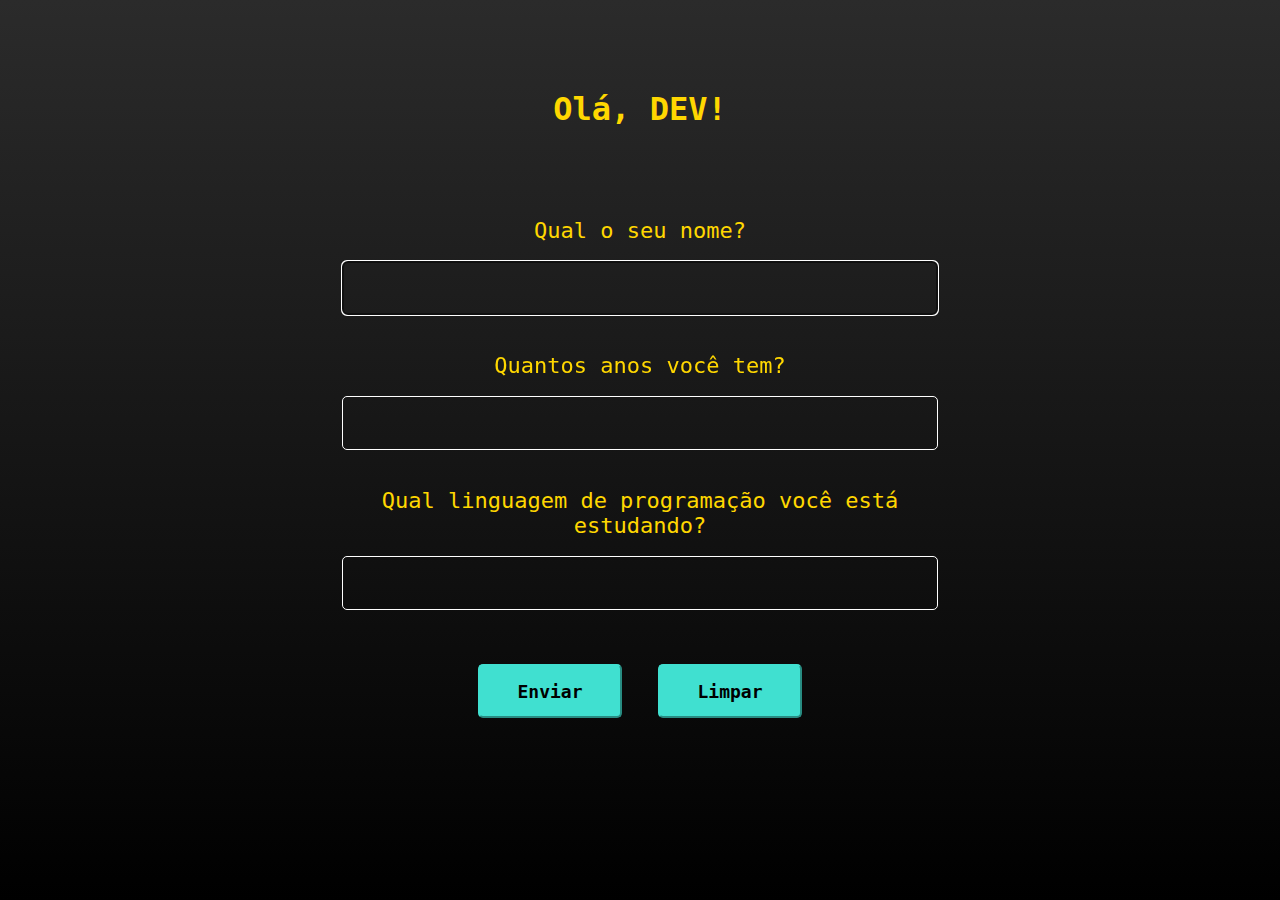
<file: day-2/index.html>
<!DOCTYPE html>
<html lang="pt-BR">
<head>
    <meta charset="UTF-8">
    <meta name="viewport" content="width=device-width, initial-scale=1.0">
    <title>7 Days of Code - Day 2</title>
    <link rel="stylesheet" href="style.css">
</head>
<body>
    <h1 id="titulo">Olá, DEV!</h1>
    <form id="form-inicial">
        <div class="grupo-input">
            <label for="nome" class="pergunta">Qual o seu nome?</label>
            <input class="input-padrao" type="text" id="nome" pattern="^[A-Za-záàâãéèêíïóôõöúçñÁÀÂÃÉÈÍÏÓÔÕÖÚÇÑ\s]+$" required autofocus>
        </div>
        <br><br>
        <div class="grupo-input">
            <label for="idade" class="pergunta">Quantos anos você tem?</label>
            <input class="input-padrao" type="number" id="idade" min="1" step=1 required>
        </div>
        <br><br>
        <div class="grupo-input">
            <label for="linguagem-programacao" class="pergunta">Qual linguagem de programação você está estudando?</label>
            <input class="input-padrao" type="text" id="linguagem-programacao" required>
        </div>
        <div class="container-botoes">
            <input class="botao" type="submit" value="Enviar">
            <input class="botao" type="reset" value="Limpar">
        </div>
    </form>
    <form id="form-final" hidden disabled>
        <label class="pergunta">Você está gostando de aprender </label>
        <div id="container-opcoes">
            <div>
                <input type="radio" name="gosta-da-linguagem" id="sim" value="sim" checked>
                <label for="sim">Sim</label>
            </div>
            <div>
                <input type="radio" name="gosta-da-linguagem" id="nao" value="nao">
                <label for="nao">Não</label>
            </div>
        </div>
        <div class="container-botoes">
            <input class="botao" type="submit" value="Enviar">
            <input class="botao" type="button" id="botao-voltar" value="Voltar">
        </div>
    </form>

    <script src="script.js"></script>
</body>
</html>
</file>
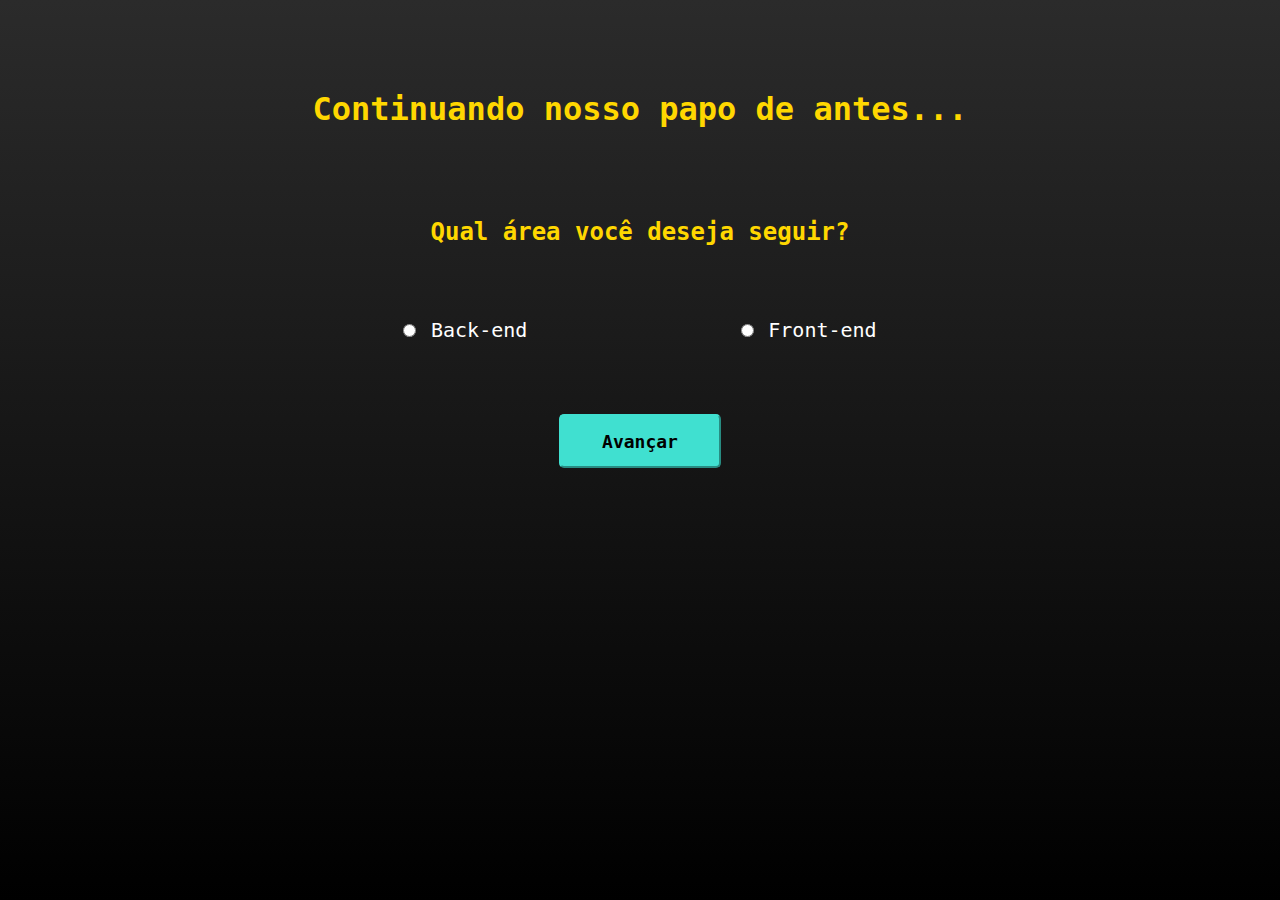
<file: day-3/index.html>
<!DOCTYPE html>
<html lang="pt-BR">
<head>
    <meta charset="UTF-8">
    <meta name="viewport" content="width=device-width, initial-scale=1.0">
    <title>7 Days of Code - Day 3</title>
    <link rel="stylesheet" href="style.css">
</head>
<body>    
    <h1 id="titulo">Continuando nosso papo de antes...</h1> 
    
    <section id="questoes">
        <h2 class="pergunta"></h2>
        
        <div class="container-resposta">
            <div>
                <input type="radio" name="alternativa" id="alternativa-1" >
                <label for="alternativa-1"></label>
            </div>
            <div>
                <input type="radio" name="alternativa" id="alternativa-2">
                <label for="alternativa-2"></label>
            </div>
        </div>
        
        <button id="botao-avancar">Avançar</button>
        <button id="botao-concluir" hidden>Concluir</button>
    </section>

    <script src="script.js"></script>
</body>
</html>
</file>
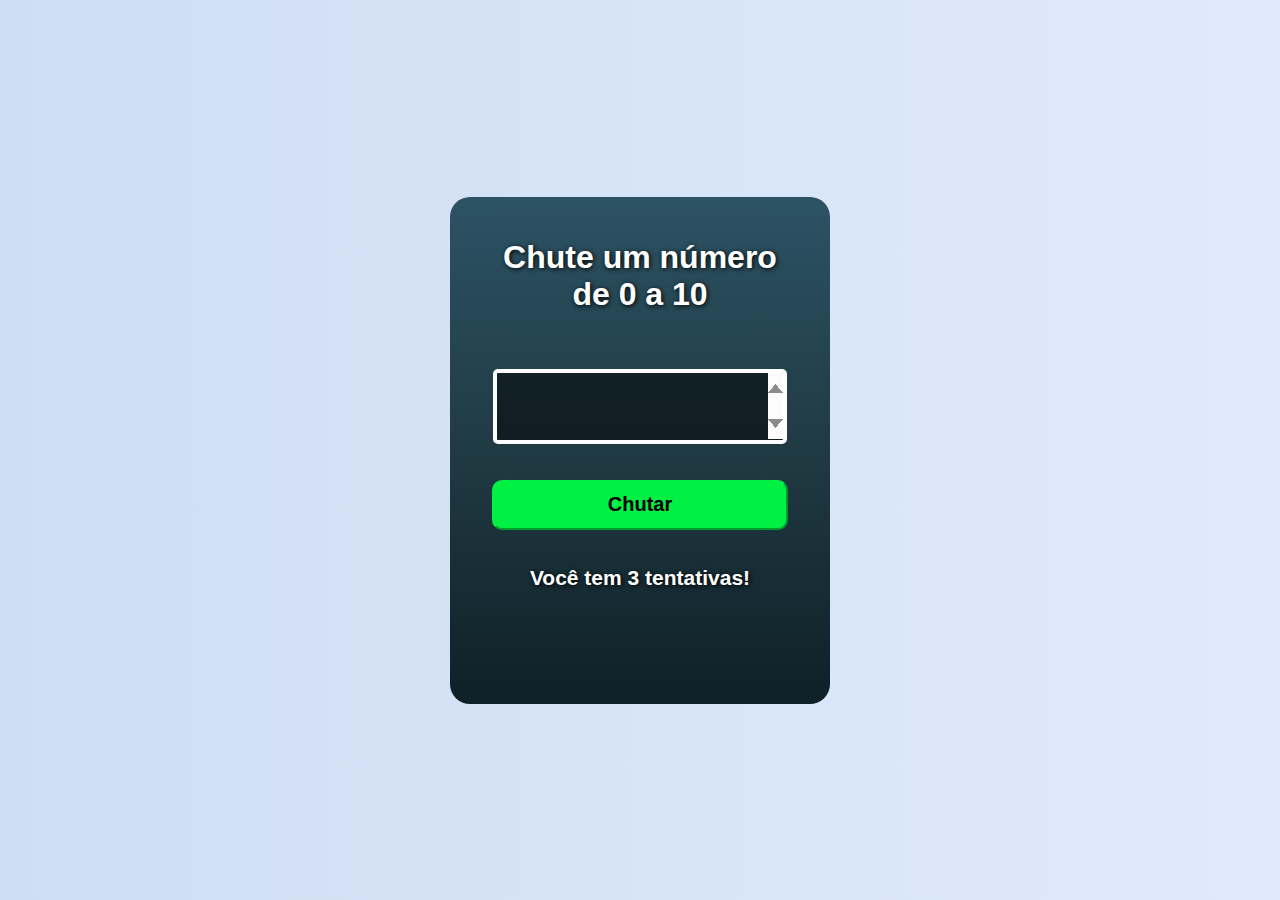
<file: day-4/index.html>
<!DOCTYPE html>
<html lang="pt-BR">
<head>
    <meta charset="UTF-8">
    <meta name="viewport" content="width=device-width, initial-scale=1.0">
    <title>7 Days of Code - Day 4</title>
    <link rel="stylesheet" href="style.css">
</head>
<body>
    <div>
        <form>
            <h1 id="titulo">Chute um número de 0 a 10</h1>
            <br><br>
            <input type="number" id="input-valor"  min="0" max="10" required>
            <br><br><br>
            <button type="submit" id="botao-chutar">Chutar</button>
            <br><br><br>
            <h3 id="mensagem"></h3>
            <br><br>
            <button type="button" id="botao-recomecar"hidden>Recomeçar</button>
        </form>
    </div>

    <script src="script.js"></script>
</body>
</html>
</file>
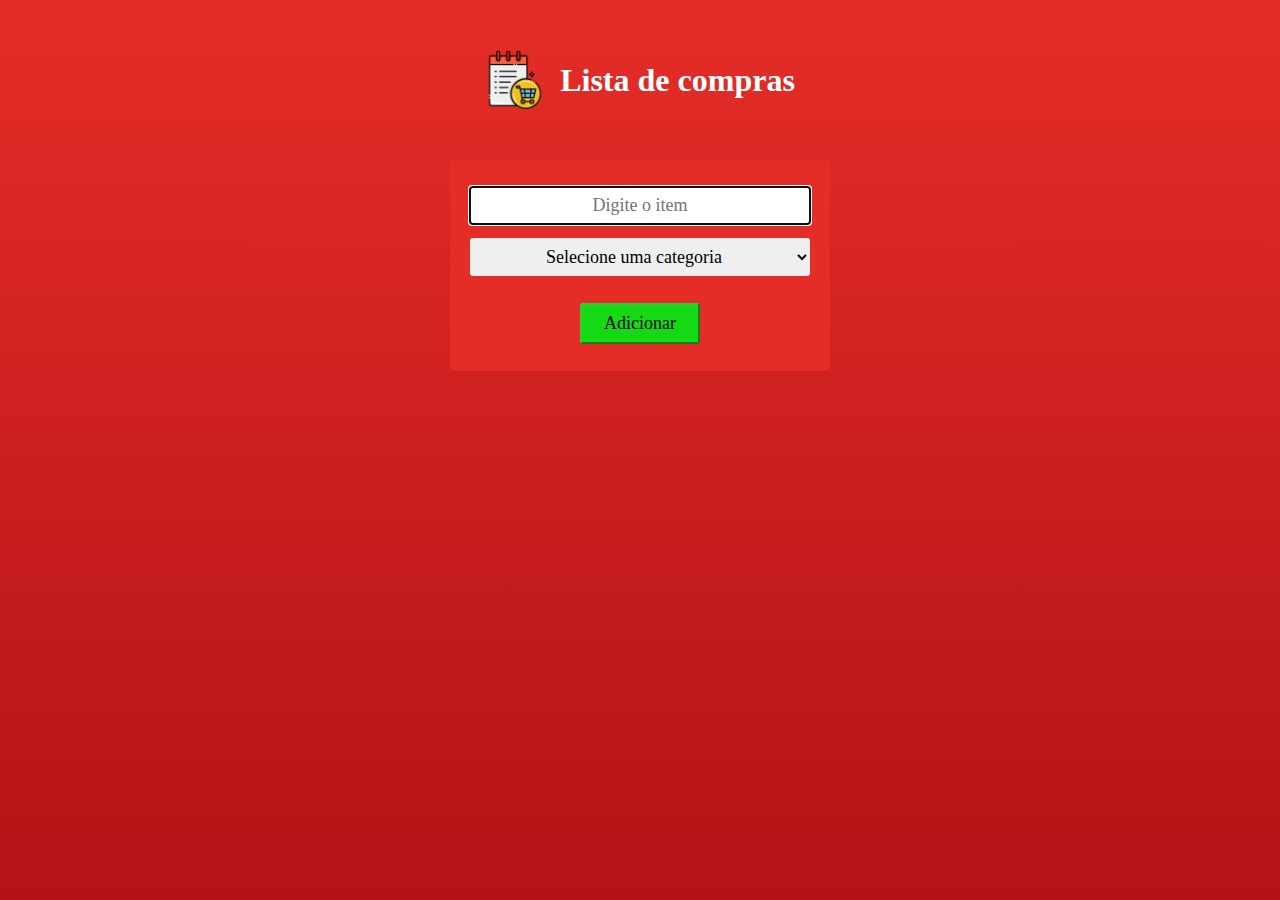
<file: day-5-and-6/index.html>
<!DOCTYPE html>
<html lang="pt-BR">
    <head>
        <meta charset="UTF-8">
        <meta name="viewport" content="width=device-width, initial-scale=1.0">
        <title>7 Days of Code - Day 5 and 6</title>
        <link rel="stylesheet" href="style.css">
    </head>
    <body>
        <header>
            <div class="icone"></div>
            <h1 id="titulo">Lista de compras</h1>
        </header>
        
        <form>
            <input class="elemento-de-formulario" type="text" id="input-item" placeholder="Digite o item" pattern="^[A-Za-záàâãéèêíïóôõöúçñÁÀÂÃÉÈÍÏÓÔÕÖÚÇÑ\s-]+$" title="Informe apenas letras!" autofocus required>
            <select class="elemento-de-formulario" id="selecao-categoria" required>
                <option value="" selected disabled>Selecione uma categoria</option>
            </select>
            <button class="elemento-de-formulario" id="botao-adicionar">Adicionar</button>
        </form>
        
        <div id="painel-compras"></div>
    
        <script src="script.js"></script>
    </body>
</html>
</file>
<file: day-2/style.css>
* {
    font-family: "Roboto", monospace;
    margin: 0;
    padding: 0;
    box-sizing: border-box;
}

html, body {
    height: 100%;
}

body {
    background: #000000;  /* fallback for old browsers */
    background: -webkit-linear-gradient(to top, #434343, #000000);  /* Chrome 10-25, Safari 5.1-6 */
    background: linear-gradient(to bottom, #2b2b2b, #000000); /* W3C, IE 10+/ Edge, Firefox 16+, Chrome 26+, Opera 12+, Safari 7+ */

    display: flex;
    flex-direction: column;
    align-items: center;
}

#titulo {
    color: gold;
    margin: 10vh 0;
}

#form-inicial, #form-final {
    text-align: center;
    margin: 0 5vh;
}


input, label {
    font-size: 18px;
}

.container-botoes {
    width: 36vh;
    margin: 6vh auto;
    display: flex;
    justify-content: space-between;
}

.botao {
    text-align: center;
    font-size: 18px;
    background-color: turquoise;
    font-weight: bold;
    height: 6vh;
    width: 16vh;
    border-color: turquoise;
    border-radius: 5px;
}


#form-inicial .grupo-input {
    width: 90%;
    margin: auto;
    
    display: flex;
    flex-direction: column;
    align-items: center;
    justify-content: center;
}

.pergunta {
    color: gold;
    font-size: 22px;
    margin-bottom: 2vh;
}

#form-inicial .input-padrao {
    color: white;
    background-color: transparent;
    text-align: center;
    height: 6vh;
    width: 100%;
    border-radius: 5px;
    border: 1px solid white;
}


#form-final #container-opcoes {
    width: 25vh;
    margin: 5vh auto;
    display: flex;
    justify-content: space-between;
    align-items: center;   
}

#form-final input[type="radio"] + label {
    color: white;
}
</file>
<file: day-3/style.css>
* {
    font-family: "Roboto", monospace;
    margin: 0;
    padding: 0;
    box-sizing: border-box;
}

html, body {
    height: 100%;
}

body {
    background: #000000;
    background: -webkit-linear-gradient(to top, #434343, #000000); 
    background: linear-gradient(to bottom, #2b2b2b, #000000);
    
    text-align: center;
    display: flex;
    flex-direction: column;
    align-items: center;
}

#titulo {
    color: gold;
    margin: 10vh 0;
}

section {
    text-align: center;
    width: 100vh;

    display: flex;
    flex-direction: column;
    align-items: center;
}

.pergunta {
    color: gold;
}


.container-resposta {
    width: 100%;
    margin: 8vh 0;
    display: flex;
    justify-content: space-evenly;
    align-items: center;
    flex-flow: row wrap;
}

.container-resposta input[type="radio"] + label {
    color: white;
    font-size: 20px;
    margin-left: 5px;
}

button {
    text-align: center;
    font-size: 18px;
    background-color: turquoise;
    font-weight: bold;
    height: 6vh;
    width: 18vh;
    border-color: turquoise;
    border-radius: 5px;
}

.container-tecnologia {
    width: 80%;
    display: flex;
    justify-content: center;
    align-items: center;
    margin: 1vh 0;
}

.container-tecnologia input {
    font-size: 18px;
    color: white;
    background-color: transparent;
    text-align: center;
    height: 6vh;
    width: 100%;
    border-radius: 5px;
    border: 1px solid white;
    margin-right: 2vh;
}

.container-tecnologia button {
    font-size: 30px;
    font-weight: bold;
    height: max-content;
    width: 8vh;
}
</file>
<file: day-4/style.css>
* {
    font-family: 'Roboto', sans-serif;
    margin: 0;
    padding: 0;
    color: #fff;
    box-sizing: border-box;
    text-shadow: 1px 1px 5px black;
}

html, body {
   height: 100%; 
}

body {
    background: #E0EAFC;
    background: -webkit-linear-gradient(to right, #CFDEF3, #E0EAFC);
    background: linear-gradient(to right, #CFDEF3, #E0EAFC);
    
    display: flex;
    justify-content: center;
    align-items: center;
}


div {
    background: #0F2027;
    background: -webkit-linear-gradient(to bottom, #2C5364, #203A43, #0F2027);
    background: linear-gradient(to bottom, #2C5364, #203A43, #0F2027);

    width: 380px;
    padding: 42px;
    border-radius: 20px;
    margin: 15px;
}


form {
    text-align: center;
}

h1, h3 {
    cursor: default;
}

#input-valor {
    background: rgba(0, 0, 0, 0.5);
    font-size: 58px;
    text-align: center;
    width: 99%;
    margin-top: 20px;
    border-radius: 5px;
    border: 4px solid white;
    backdrop-filter: blur(5px);
}

#input-valor:focus {
    box-shadow: 0 0 0 0;
    outline: 0;
}

button {
    color: black;
    background-color: #00F044;
    font-size: 20px;
    font-weight: bold;
    text-align: center;
    text-shadow: none;
    height: 50px;
    width: 100%;
    border-radius: 10px;
    border-color: #00F044;
    cursor: pointer;
}


#mensagem {
    font-size: 21px;
    height: 60px;
}
</file>
<file: day-5-and-6/style.css>
* {
    font-family: 'Trebuchet MS';
    padding: 0;
    margin: 0;
    box-sizing: border-box;
}


body {
    background: #e52d27;
    background: -webkit-linear-gradient(to top, #b31217, #e52d27);
    background: linear-gradient(to top, #b31217, #e52d27); 

    min-height: 100vh;
    text-align: center;

    display: flex;
    align-items: center;
    justify-content: flex-start;
    flex-direction: column;
}

header {
    margin-top: 50px;
    display: flex;
    align-items: center;
    justify-content: center;
}

#titulo {
    color: white;
}

.icone {
    height: 60px;
    width: 60px;
    
    background-image: url("img/lista-de-compras.png");
    background-size: contain;
    background-position: center;
    background-repeat: no-repeat;
    
    margin-right: 15px;
}

form {
    background-color: #e52d27;
    width: 100%;
    max-width: 380px;
    padding: 20px;
    border-radius: 5px;
    margin: 50px 0;

    display: flex;
    flex-direction: column;
    align-items: center;
}

.elemento-de-formulario {
    text-align: center;
    font-size: 18px;
    padding: 8px;
    margin: 7px;
}

#input-item {
    width: 100%;
    border-radius: 3px;
    border: none;
}

#selecao-categoria {
    width: 100%;
    border-radius: 3px;
    border: none;
}  

#botao-adicionar{
    background-color: #16D916;
    width: 120px;
    border-color: limegreen;
    border-radius: 3px;
    margin-top: 20px;
}

#painel-compras {
    width: auto;
    height: auto;
    margin: 0 80px 80px 80px;

    display: flex;
    justify-content: center;
    align-items: stretch;
    flex-flow: row wrap;            
}

#painel-compras section {
    background-color: #FFB31A;
    width: 360px;
    padding: 20px 10px;
    border-radius: 7px;
    margin: 15px;

    display: flex;
    align-items: center;
    flex-direction: column;
}


#painel-compras ul {
    width: 100%;
    list-style: none;
    
    display: flex;
    flex-direction: column;
}

#painel-compras li {
    height: 40px;
    width: auto;
    font-size: 16px;
    font-weight: bold;
    text-transform: uppercase;
    background-color: ivory;
    border-radius: 5px;
    padding: 5px 5px 5px 10px;
    margin: 8px;
    
    display: flex;
    justify-content: space-between;
    align-items: center;
}


#painel-compras li #marcar-item{
    height: 100%;
    width: 20px;
    margin-right: 15px;
}


#painel-compras li .remover-item {
    color: white;
    background-color: red;
    font-weight: bold;
    height: 100%;
    width: 40px;
    border-radius: 3px;
    border: 2px groove #e52d27;
    margin-left: 15px;
}

#painel-compras li .remover-item:hover{
    color: red;
    background-color: white;
}
</file>
